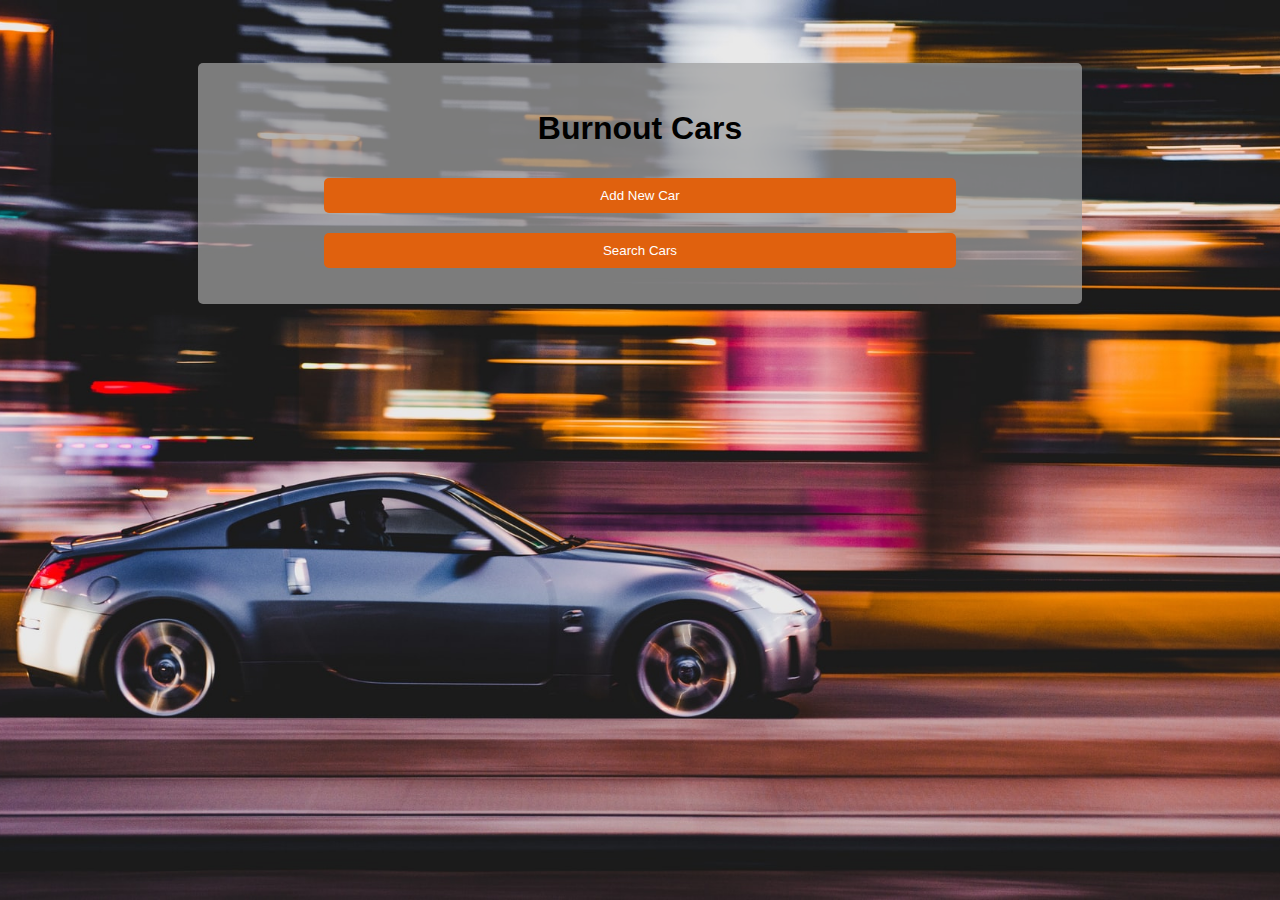
<file: Index.html>
<!DOCTYPE html>
<html>
    <head>
        <title>
            Burnout Cars
        </title>
        <link rel="stylesheet" type="text/css" href="style.css" title="css_style">
    </head>
    <body>
        <div class="save_card">
            <h1>Burnout Cars</h1>
            <form action="new.html">
                <input type="submit" value="Add New Car"/>
            </form>
            <form action="search.html">
                <input type="submit" value="Search Cars"/>
            </form>
        </div>
    </body>
</html>
</file>
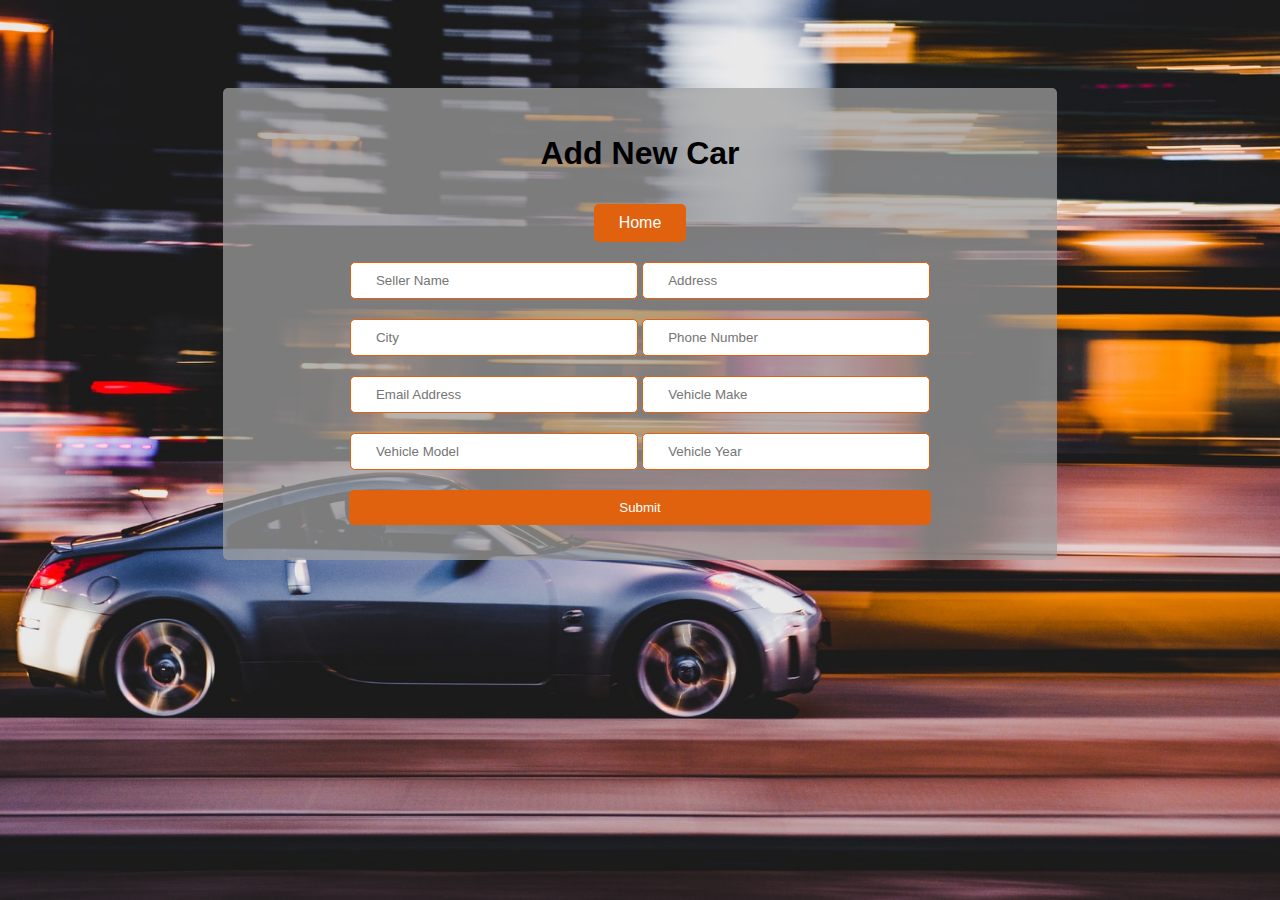
<file: new.html>
<!DOCTYPE html>
<html>
    <head>
        <title>
            Burnout Cars
        </title>
        <link rel="stylesheet" type="text/css" href="style.css" title="css_style">
    </head>
    <body>
        <div class="form_card">
            <h1>Add New Car</h1>
            <a class="button" href="index.html">Home</a>
            <form action="save.html" target="_self" method="GET">
                <input type="text" id="seller_name" name="sellername" placeholder="Seller Name" required>
                <input type="text" id="address" name="address" placeholder="Address" required>
                <input type="text" id="city" name="city" placeholder="City" required>
                <input type="text" id="phone_number" name="phonenumber" placeholder="Phone Number" pattern="[0-9]{3}-[0-9]{3}-[0-9]{4}" required>
                <input type="text" id="email_address" name="emailaddress" placeholder="Email Address" required>
                <input type="text" id="vehicle_make" name="vehiclemake" placeholder="Vehicle Make" required>
                <input type="text" id="vehicle_model" name="vehiclemodel" placeholder="Vehicle Model" required>
                <input type="text" id="vehicle_year" name="vehicleyear" placeholder="Vehicle Year" required>
                <input type="submit" value="Submit"/>
            </form>
        </div>
    </body>
</html>
</file>
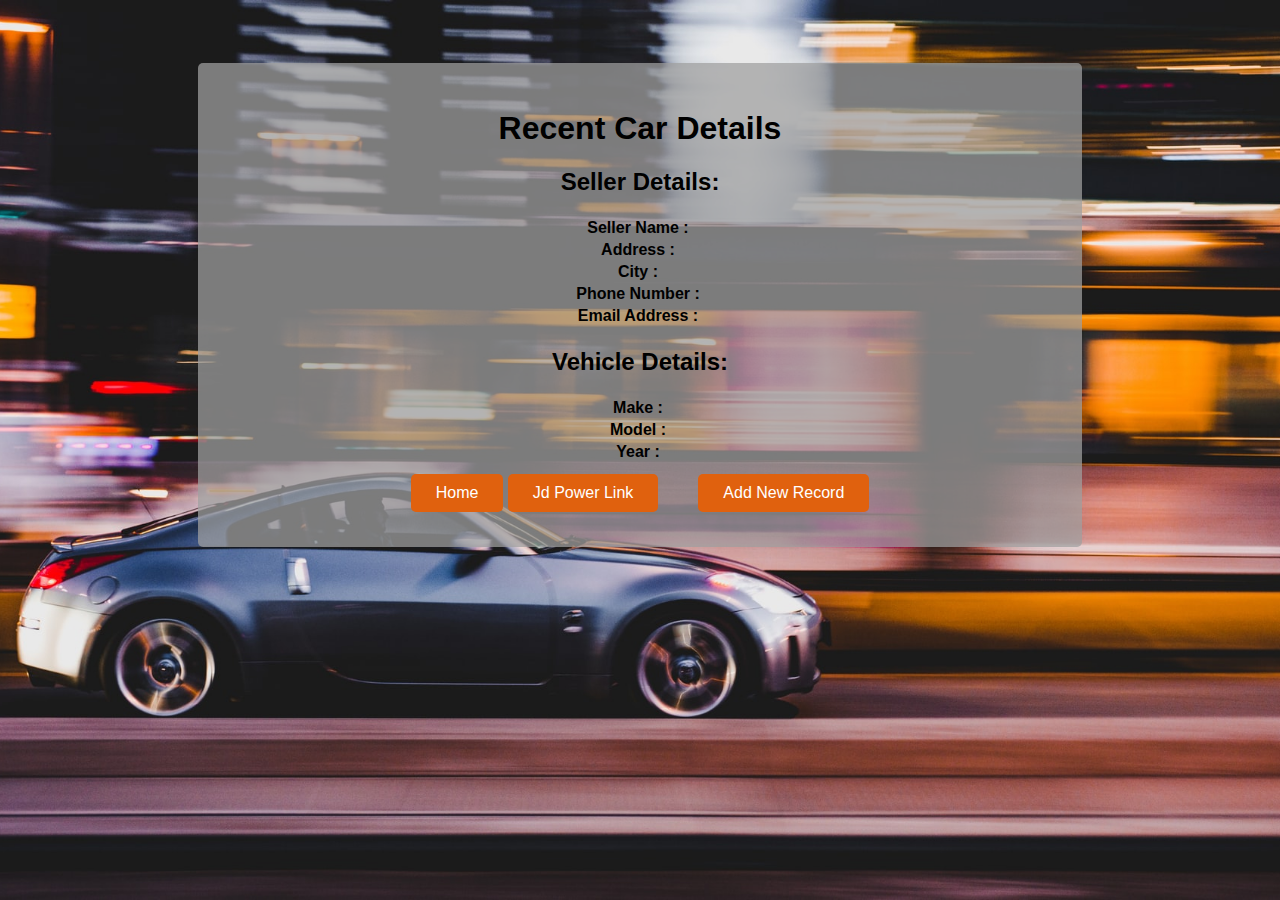
<file: save.html>
<!DOCTYPE html>
<html>
    <head>
        <title>
            Burnout Cars
        </title>
        <script type="text/javascript">
            var urlString = window.location.href;
            var url = new URL(urlString);
            var make = url.searchParams.get("make");
            var model = url.searchParams.get("model");
            var year = url.searchParams.get("year");
        </script>
        <link rel="stylesheet" type="text/css" href="style.css" title="css_style">
    </head>
    <body>
        <div class="save_card">
            <h1>Recent Car Details</h1>
            <h2>Seller Details:</h2>
            <table align="center">
                <tr>
                    <td>
                        <strong>Seller Name :</strong>
                    </td>
                    <td>
                        <label id="lblSellerName"></label>
                    </td>
                    
                </tr>
                <tr>
                    <td>
                        <strong>Address :</strong>
                    </td>
                    <td>
                        <label id="lblAddress"></label>
                    </td>
                </tr>
                <tr>
                    <td>
                        <strong>City :</strong>
                    </td>
                    <td>
                        <label id="lblCity"></label>
                    </td>
                </tr>
                <tr>
                    <td>
                        <strong>Phone Number :</strong>
                    </td>
                    <td>
                        <label id="lblPhoneNumber"></label>
                    </td>
                </tr>
                <tr>
                    <td>
                        <strong>Email Address :</strong>
                    </td>
                    <td>
                        <label id="lblEmailAddress"></label>
                    </td>
                </tr>
            </table>
            <h2>Vehicle Details:</h2>
            <table align="center">
                <tr>
                    <td>
                        <strong>Make :</strong>
                    </td>
                    <td>
                        <label id="lblMake"></label>
                    </td>
                    
                </tr>
                <tr>
                    <td>
                        <strong>Model :</strong>
                    </td>
                    <td>
                        <label id="lblModel"></label>
                    </td>
                </tr>
                <tr>
                    <td>
                        <strong>Year :</strong>
                    </td>
                    <td>
                        <label id="lblYear"></label>
                    </td>
                </tr>
            </table>
            <a href="index.html">Home</a>
            <a href="" id="jdlink" target="_blank">Jd Power Link</a>&nbsp;&nbsp;&nbsp;&nbsp;&nbsp;&nbsp;&nbsp;&nbsp;
            <a href="new.html" target="_self">Add New Record</a>
        </div>
        <script>
            document.getElementById('lblSellerName').innerHTML=url.searchParams.get("sellername");
            document.getElementById('lblAddress').innerHTML=url.searchParams.get("address");
            document.getElementById('lblCity').innerHTML=url.searchParams.get("city");
            document.getElementById('lblPhoneNumber').innerHTML=url.searchParams.get("phonenumber");
            document.getElementById('lblEmailAddress').innerHTML=url.searchParams.get("emailaddress");
            document.getElementById('lblMake').innerHTML=url.searchParams.get("vehiclemake");
            document.getElementById('lblModel').innerHTML=url.searchParams.get("vehiclemodel");
            document.getElementById('lblYear').innerHTML=url.searchParams.get("vehicleyear");

            var pairs = location.search.slice(1).split('&');
    
            var result = {};
            pairs.forEach(function(pair) {
                pair = pair.split('=');
                result[pair[0]] = decodeURIComponent(pair[1] || '');
            });
            var Item=JSON.stringify(result);

            var Items=[];
            if(localStorage.getItem('Items')==null){
                localStorage.setItem('Items',JSON.stringify(Items));
            }else{
                Items=JSON.parse(localStorage.getItem('Items'));
                Items.push(Item);
                alert(Items);
                localStorage.setItem('Items',JSON.stringify(Items));
            }

            var link = document.getElementById('jdlink');
            link.setAttribute('href',"https://www.jdpower.com/cars/"+url.searchParams.get("vehicleyear")+"/"+url.searchParams.get("vehiclemake")+"/"+url.searchParams.get("vehiclemodel"));
        </script>
    </body>
</html>
</file>
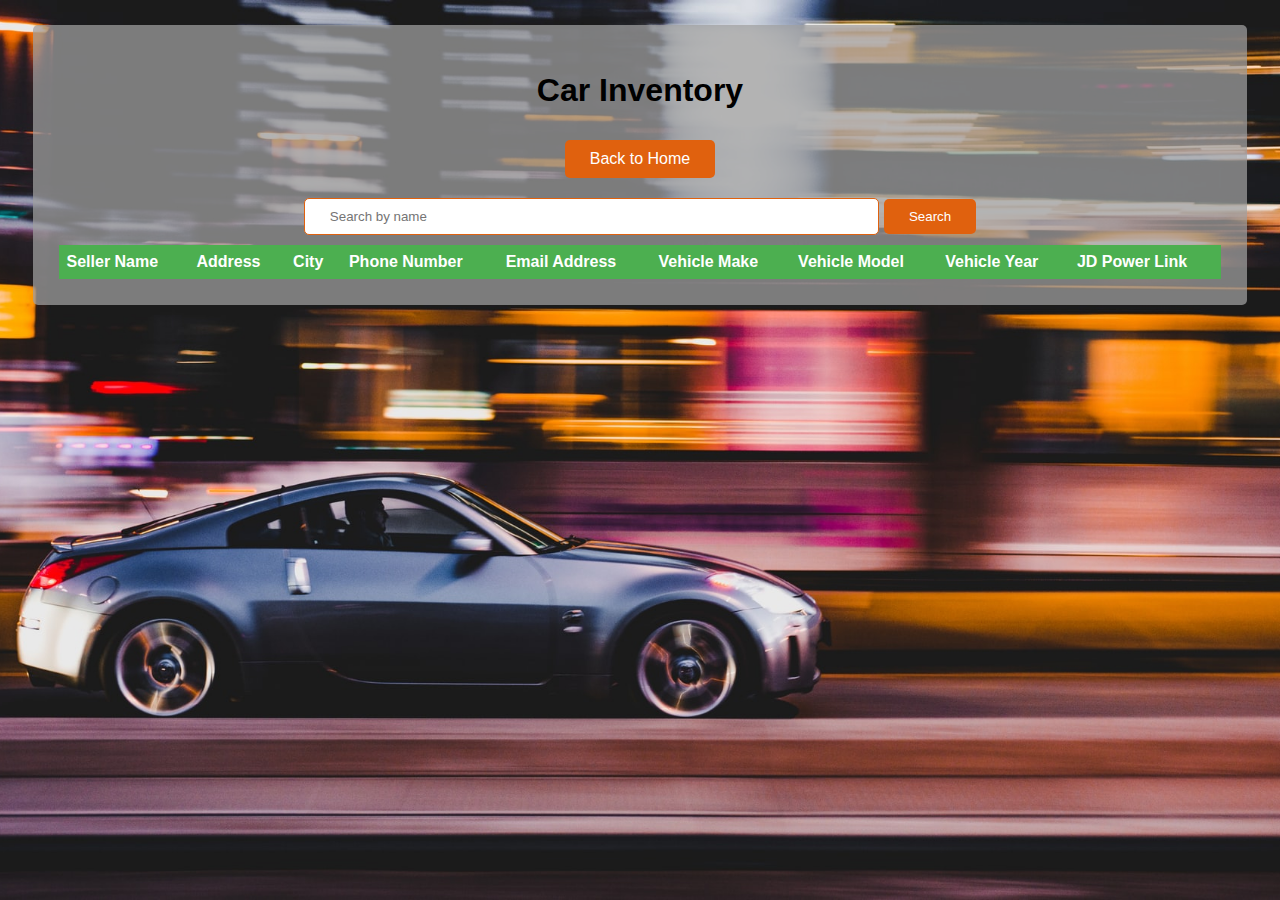
<file: search.html>
<!DOCTYPE html>
<html>
    <head>
        <title>
            Burnout Cars
        </title>
        <link rel="stylesheet" type="text/css" href="style.css" title="css_style">
    </head>
    <body>
        <div class="search_card">
            <h1>Car Inventory</h1>
            <a class="button" href="Index.html">Back to Home<a/>
            <div style="text-align: center;">
                <input type="text" name="search" placeholder="Search by name" id="search">
                <button id="btnSearch" value="Search" onclick="search()">Search</button>
            </div>

            <table id="itemsTable">
                <tr>
                    <th>Seller Name</th>
                    <th>Address</th>
                    <th>City</th>
                    <th>Phone Number</th>
                    <th>Email Address</th>
                    <th>Vehicle Make</th>
                    <th>Vehicle Model</th>
                    <th>Vehicle Year</th>
                    <th>JD Power Link</th>
                </tr>
            </table>
        </div>
        <style type="text/css">
            table {
                border-collapse: collapse;
                width: 100%;
            }

            th, td {
                text-align: left;
                padding: 8px;
            }

            tr:nth-child(even){background-color: #f2f2f2}

            tr:nth-child(odd){background-color: #ffffff}

            th {
                background-color: #4CAF50;
                color: white;
            }
        </style>
        <script>
            search();

            function search(){
                clearTable();
                var searchText=document.getElementById('search');
                var table = document.getElementById("itemsTable");
                var Items=JSON.parse(localStorage.getItem('Items'));
                for(var i = 0; i < Items.length; i++) {
                    var Item = JSON.parse(Items[i]);
                    if(Item["sellername"].includes(searchText.value,0)){
                        var row=table.insertRow();
                        for (var key in Item) {
                            var cell = row.insertCell();
                            cell.appendChild(document.createTextNode(Item[key].replace("+"," ")));
                        }
                        
                        var Jdcell = row.insertCell();
                        
                        var JdLink="https://www.jdpower.com/cars/"+Item["vehicleyear"]+"/"+Item["vehiclemake"]+"/"+Item["vehiclemodel"]
                        var a = document.createElement('a');
                        var link = document.createTextNode(JdLink);
                        a.appendChild(link);
                        a.href =JdLink;
                        a.target="_blank";

                        Jdcell.appendChild(a);
                    }
                }

                function clearTable(){
                    var table = document.getElementById("itemsTable");
                    var rowCount = table.rows.length;
                    for (var i = rowCount - 1; i > 0; i--) {
                        table.deleteRow(i);
                    }
                }
            }
        </script>
    </body>
</html>
</file>
<file: style.css>
/*Color Scheme:
McLaren Orange - #E0610E
Cheery Red - #BF0313 */

body{
    background-color: #000000;
    background-image: url(res/BgImg.jfif);
    background-position: center;
    background-size: cover;
    background-attachment: fixed;
    font-family: -apple-system, BlinkMacSystemFont, 'Segoe UI', Roboto, Oxygen, Ubuntu, Cantarell, 'Open Sans', 'Helvetica Neue', sans-serif;
}

div.main_card{
    text-align: center;
    background-color:#A0A0A0BB;
    padding: 2% 10% 2% 10%;
    margin: 10% 18% 10% 18%;
    border-radius: 5px;
}

div.form_card{
    text-align: center;
    background-color:#A0A0A0BB;
    padding: 2% 10% 2% 10%;
    margin: 7% 17% 7% 17%;
    border-radius: 5px;
}

div.display_card{
    text-align: center;
    background-color:#A0A0A0BB;
    padding: 2% 10% 2% 10%;
    margin: 5% 15% 5% 15%;
    border-radius: 5px;
}
div.search_card{
    text-align: center;
    background-color:#A0A0A0BB;
    padding: 2% 2% 2% 2%;
    margin: 2% 2% 2% 2%;
    border-radius: 5px;
}

div.save_card{
    text-align: center;
    background-color:#A0A0A0BB;
    padding: 2% 10% 2% 10%;
    margin: 5% 15% 5% 15%;
    border-radius: 5px;
}

input[type=text], select {
    width: 49.5%;
    margin: 10px 0;
    padding: 10px 25px;
    border: 1px solid #E0610E;
    display: inline-block;
    box-sizing: border-box;
    border-radius: 5px;
}

input[type=submit] {
    width: 100%;
    background-color: #E0610E;
    color: #FFFFFF;
    padding: 10px 25px;
    margin: 10px 0;
    border: none;
    border-radius: 5px;
    cursor: pointer;
}

button{
    background-color: #E0610E;
    color: #FFFFFF;
    padding: 10px 25px;
    margin: 10px 0;
    border: none;
    border-radius: 5px;
    cursor: pointer;
}
  
input[type=submit]:hover, div.save_card a:hover{
    background-color: #BF0313;
}

div.save_card a{
    display: inline-block;
    text-decoration: none;
    padding: 10px 25px;
    margin: 10px 0;
    border: none;
    border-radius: 5px;
    color: #FFFFFF;
    background-color: #E0610E;
}

.button{
    display: inline-block;
    text-decoration: none;
    padding: 10px 25px;
    margin: 10px 0;
    border: none;
    border-radius: 5px;
    color: #FFFFFF;
    background-color: #E0610E;   
}
</file>
